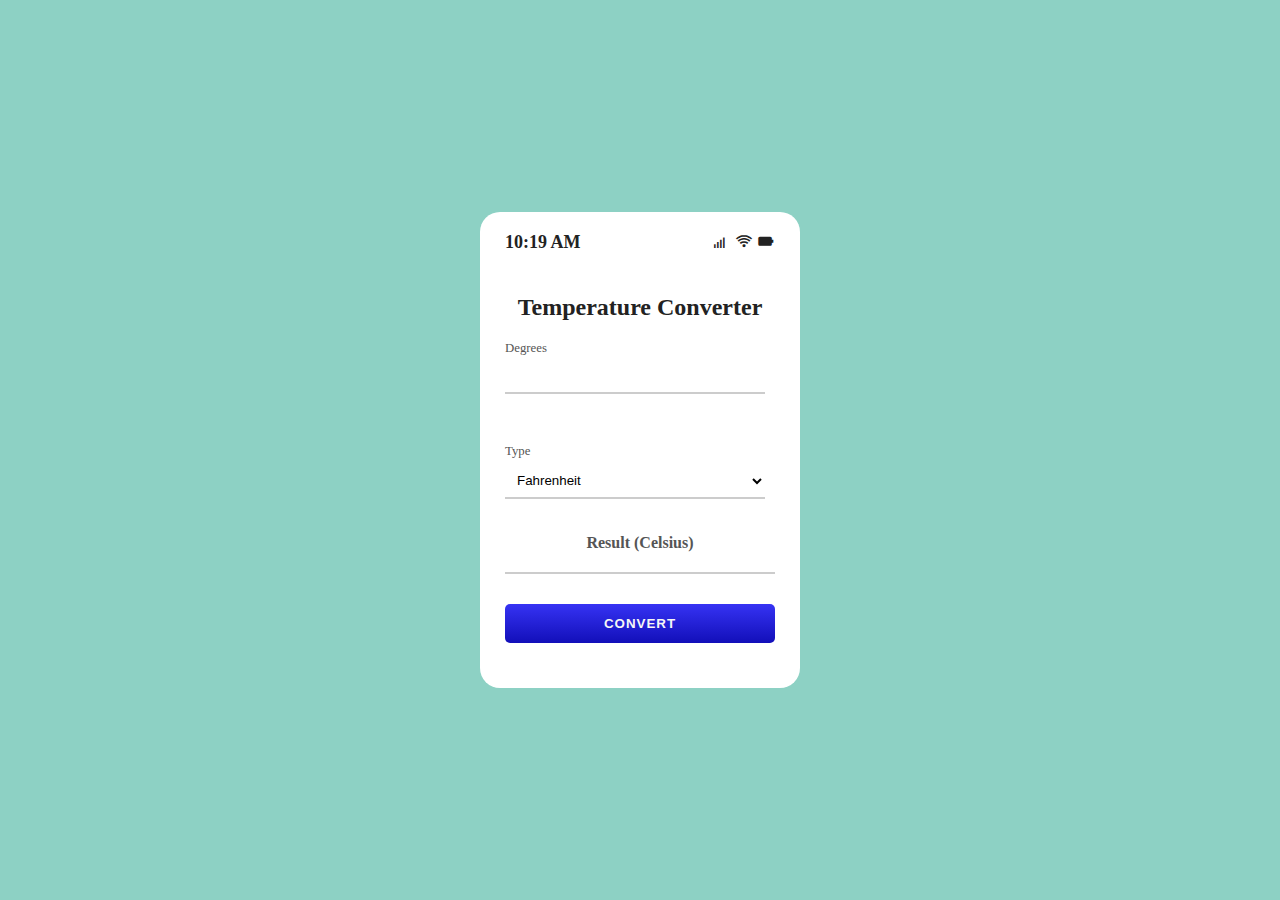
<file: Temperature Converter/index.html>
<!DOCTYPE html>
<html lang="en">
<head>
    <meta charset="UTF-8">
    <meta name="viewport" content="width=device-width, initial-scale=1.0">
    <title>Temperature Converter</title>
    <link rel="stylesheet" href="style.css" >
    <!-- box icons -->
    <link rel="stylesheet"
  href="https://unpkg.com/boxicons@latest/css/boxicons.min.css">
  <!-- font awesome -->
  <link rel="stylesheet" href="https://cdnjs.cloudflare.com/ajax/libs/font-awesome/4.7.0/css/font-awesome.min.css">

</head>
<body>
    <div class="container">
        <div class="temp-converter">
         
            <!-- icons -->
            <div class="icons">
                <p id="clock">00:00 AM</p>
                <div>
                    <i class='bx bx-signal-4'></i>
                    <i class='bx bx-wifi' ></i>
                    <i class='bx bxs-battery' ></i>
                </div>
            </div>
            <h2 class="title">Temperature Converter</h2>
           <!-- input fields -->
           <div class="degree-type">
            <!-- degree -->
            <div class="degree-field">
                <label for="degree">Degrees</label>
                <input type="number" name="degree" id="degree">
            </div>
        </div>
          
            <!-- type -->
            <div class="temperature-type">
                <label for="temp-type">Type</label>
                <select name="temperatures" id="temp-type" autocomplete="on">
                    <option value="fahrenheit" id="fahrenheit">Fahrenheit</option>
                    <option value="kelvin" id="kelvin">Kelvin</option>
                </select>
            </div>
        

        <!-- result  -->
        <div class="result">
            <span class="heading">Result (Celsius)</span>
            <h2 class="value" id="value"></h2>
        </div>

        <button id="button">Convert</button>

      
    </div>
</div>


<script src="script.js"></script>
</body>
</file>
<file: Temperature Converter/style.css>
* {
    box-sizing: border-box;
    margin: 0;
    padding: 0;
  }
  
  body {
    background-color: #8dd1c4;
    /*background: linear-gradient(90deg, #5936b4 0%, #362a84 100%);*/
    color: #222;
    font-size: 1rem;
    display: flex;
    justify-content: center;
    align-items: center;
    width: 100vw;
    height: 100vh;
  }
  .icons {
    display: flex;
    justify-content: space-between;
    margin-bottom: 40px;
    font-size: 18px;
    font-weight: 700;
  }
  
  .temp-converter {
    background: #fff;
    border-radius: 20px;
    position: relative;
    display: flex;
    flex-direction: column;
    justify-content: center;
    padding: 20px 25px 45px;
    min-width: 320px;
    width: 100%;
    height: auto;
    box-shadow: -5px -5px 250px 0px rgba(255, 255, 255, 0.02) inset;
    backdrop-filter: blur(21px);
  }
  .title {
    color: #222;
    font-size: 1.5rem;
    text-align: center;
  }
  .result {
    text-align: center;
    margin: 20px 0;
  }
  .heading {
    color: #555;
    font-size: 1rem;
    font-weight: 600;
  }
  .value {
    border-bottom: 2px solid #ccc;
    padding: 10px;
    transition: all .45s ease;
  }
  label {
    color: #555;
    font-size: 0.8rem;
    margin-bottom: 5px;
  }
  .degree-type{
    display: flex;
    margin-bottom: 15px;
    padding: 20px 0;
  }
  .degree-field,
  .temperature-type {
      flex: 1;
      margin-right: 10px;
  }
  
  .degree-field label,
  .temperature-type label {
      display: block;
  }
  .degree-field input,
  .temperature-type select {
      width: 100%;
      background: transparent;
      border: none;
      outline: none;
      border-bottom: 2px solid #ccc;
      padding: 8px;
      margin-bottom: 15px;
  }
  
  button {
      background: linear-gradient(to bottom, #3633f3, #120fb9);
      border: none;
      outline: none;
      border-radius: 5px;
      color: #f6f6f6;
      cursor: pointer;
      font-weight: bold;
      letter-spacing: 1px;
      text-transform: uppercase;
      margin-top: 10px;
      padding: 12px 80px;
      transition: all 0.3s ease-in;
  }
  button:hover {
    background: linear-gradient(to bottom, #4a47e7, #322fda);
}

.loading {
    display: none;
}

input:focus {
    border: 1px solid #4c49f3;
  }
</file>
